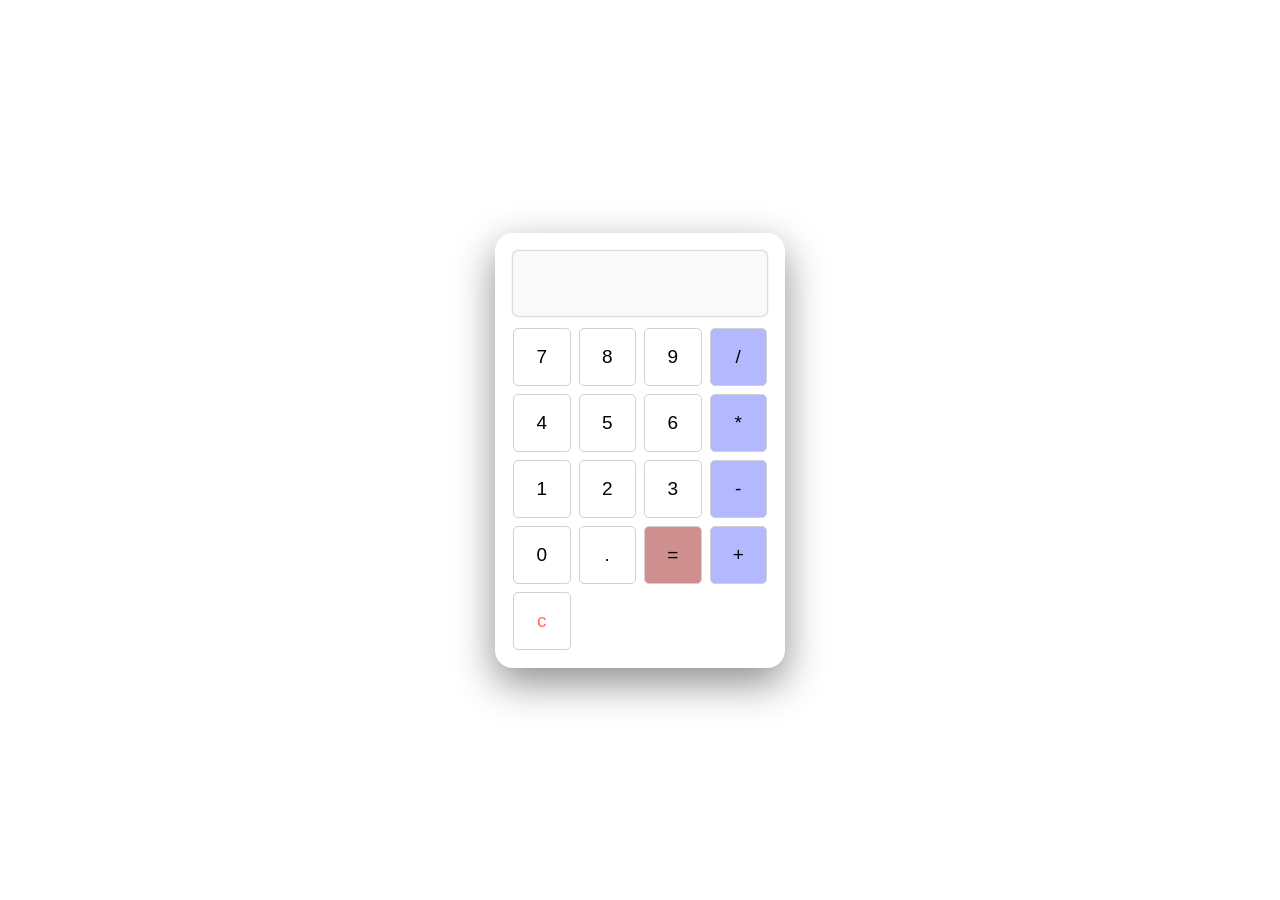
<file: calculator/index.html>
<!DOCTYPE html>
<html lang="en">

<head>
    <meta charset="UTF-8">
    <meta name="viewport" content="width=device-width, initial-scale=1.0">
    <title>Document</title>
    <link rel="stylesheet" href="style.css">
</head>

<body>
    <div class="container">
        <input type="text" id="input" readonly>
        <div id="key-pads">
            
            <button class="btn">7</button>
            <button class="btn">8</button>
            <button class="btn">9</button>
            <button class="btn">/</button>
            <button class="btn">4</button>
            <button class="btn">5</button>
            <button class="btn">6</button>
            <button class="btn">*</button>
            <button class="btn">1</button>
            <button class="btn">2</button>
            <button class="btn">3</button>
            <button class="btn">-</button>
            <button class="btn">0</button>
            <button class="btn">.</button>
            <button class="cal">=</button>
            <button class="btn">+</button>
            <button class="cls">c</button>
        </div>
    </div>
    <script src="script.js"></script>
</body>

</html>
</file>
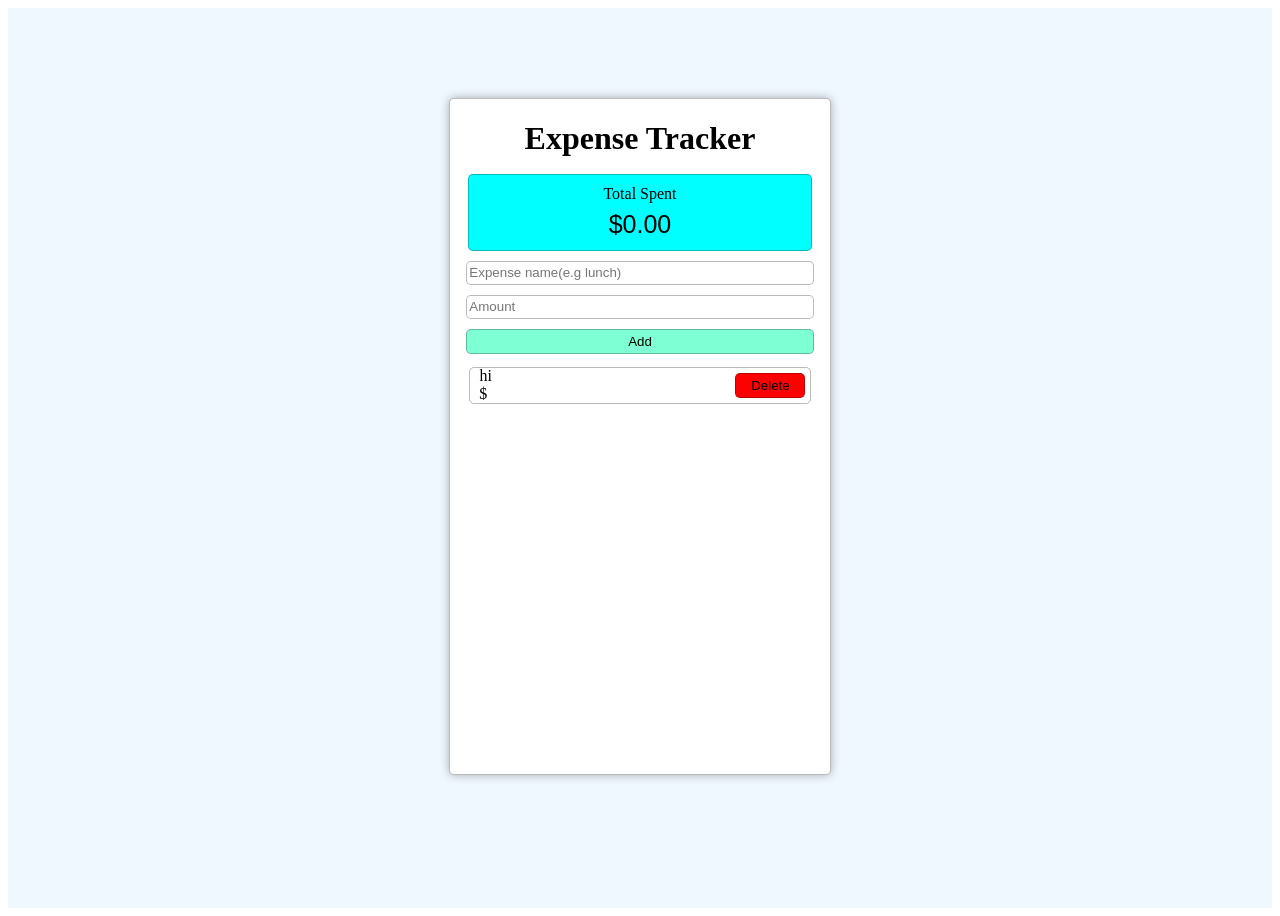
<file: expense tracker/index.html>
<!DOCTYPE html>
<html lang="en">
<head>
    <meta charset="UTF-8">
    <meta name="viewport" content="width=device-width, initial-scale=1.0">
    <title>Document</title>
    <link rel="stylesheet" href="style.css">
</head>
<body>
    <div class="master">
        <div class="container">
        <h1 >Expense Tracker</h1>
        <div class="expense" >
            <span 
            font-family: Arial, Helvetica, sans-serif;
            >Total Spent</span>
            <span id="spent" style="font-size: 25px;
                font-weight: 500;
                font-family: Arial, Helvetica, sans-serif;">$0.00</span>
        </div>
        <input type="text" id="item" placeholder="Expense name(e.g lunch)" required >
        <input type="text" id="cost" placeholder="Amount" required>
        <button id="btn" onclick="add()">Add</button>
        <div id="display" >
            <div class="things">
                <div class="initity">
                    <span id="val" >hi</span>
                    <span id="val-1">$</span>
                </div>
                <button id="del">Delete</button>
            </div>
        </div>
    </div>
    </div>
    <script src="script.js"></script>
</body>
</html>
</file>
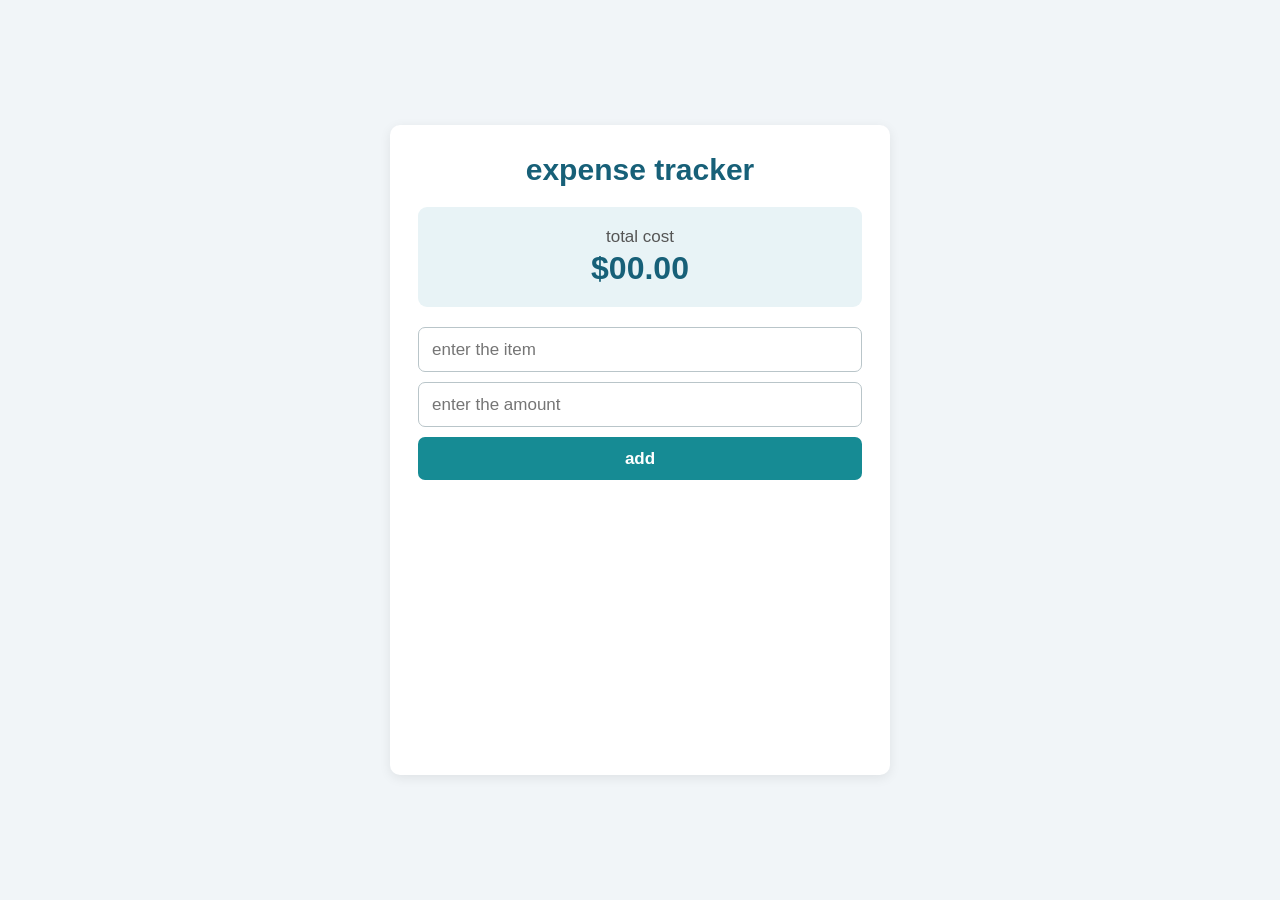
<file: expense/index.html>
<!DOCTYPE html>
<html lang="en">
<head>
    <meta charset="UTF-8">
    <meta name="viewport" content="width=device-width, initial-scale=1.0">
    <title>Document</title>
    <link rel="stylesheet" href="style.css">
</head>
<body>
    <div class="container">
        <h1>expense tracker</h1>
        <div class="view">
            <p>total cost</p>
            <span id="spent">$00.00</span>
        </div>
        <input type="text"  id="type" placeholder="enter the item">
        <input type="text" id="cost" placeholder="enter the amount">
        <button id="btn">add</button>
        <div class="cont">
        </div>
    </div>
    <script src="script.js"></script>
</body>
</html>
</file>
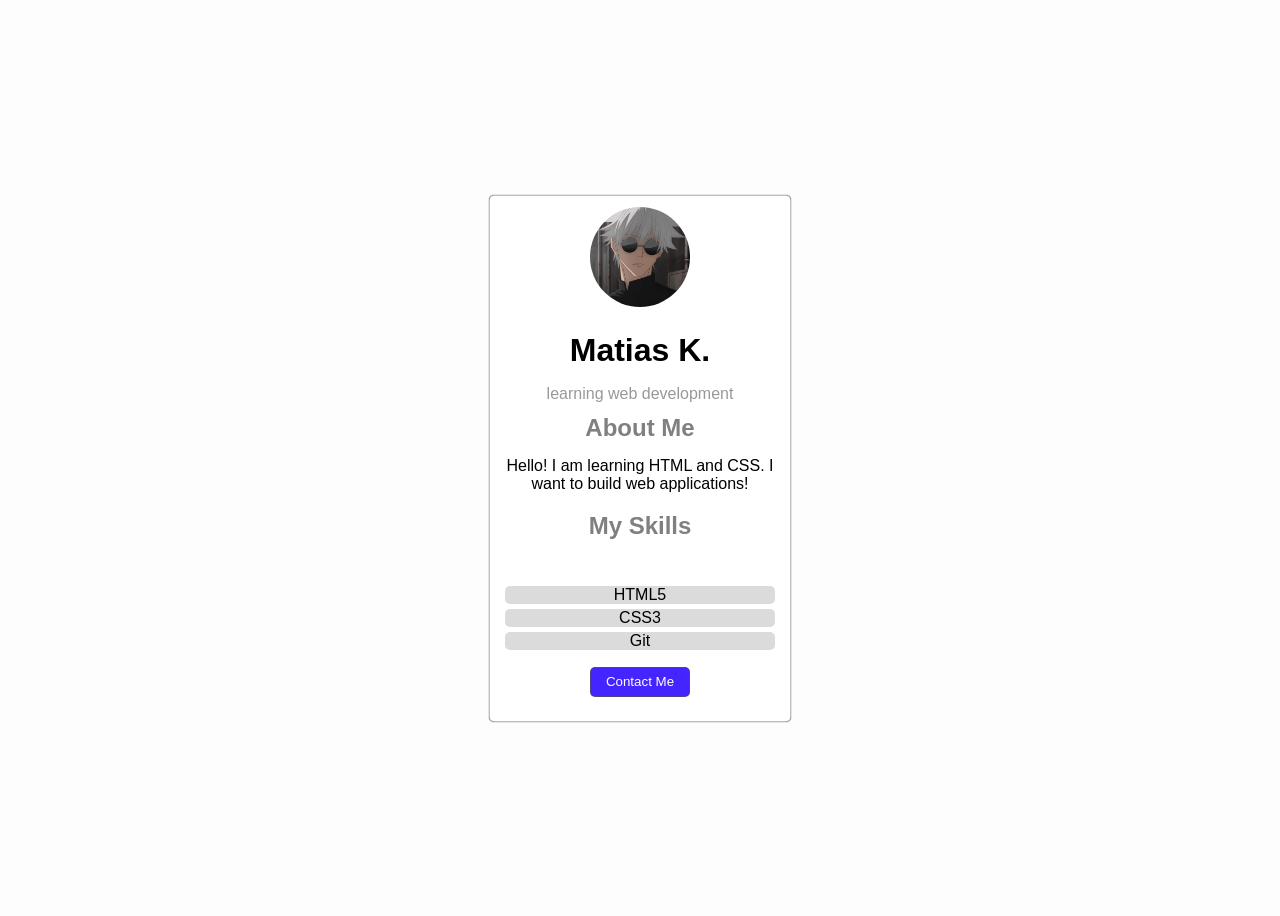
<file: home-work-2/index.html>
<!DOCTYPE html>
<html lang="en">

<head>
    <meta charset="UTF-8">
    <meta name="viewport" content="width=device-width, initial-scale=1.0">
    <title>Document</title>
    <link rel="stylesheet" href="style.css">
</head>

<body>
    <div class="container">
        <div class="second-container">
            <div class="profile">
                <img src="pp.jpg" alt="me" srcset="">
            </div>
            <div class="first-element">
                <h1>Matias K.</h1>
                <p>learning web development</p>
            </div>
            <h2 class="abt">About Me</h2>
            <p>Hello! I am learning HTML and CSS. I want to build web applications!</p>
            <div class="intel">
                <h2 class="abt msk">My Skills</h2>
                <ul>
                    <li>HTML5</li>
                    <li>CSS3</li>
                    <li>Git</li>
                </ul>
                <button>Contact Me</button>
            </div>
        </div>
    </div>
</body>

</html>
</file>
<file: calculator/style.css>
* {
    box-sizing: border-box;
}

body {
    margin: 0;
    height: 100vh;
    display: flex;
    justify-content: center;
    align-items: center;
    font-family: Arial, sans-serif;
}

.container {
    width: 290px;
    padding: 18px;
    border-radius: 18px;
    background: #ffffff;
    box-shadow: 0 15px 40px rgba(0, 0, 0, 0.45);
}

input {
    width: 100%;
    height: 65px;
    padding: 10px 15px;
    margin-bottom: 12px;
    border: none;
    outline: none;
    border-radius: 5px;
    background: #f9f9f9;
    color: black;
    font-size: 28px;
    text-align: right;
    box-shadow:  0 0 2px rgba(0, 0, 0, 0.5);
}

input:focus {
    border: none;
}

#key-pads {
    display: grid;
    grid-template-columns: repeat(4, 1fr);
    gap: 8px;
}

button {
    width: 100%;
    height: 58px;
    border: 1px solid #d1d1d1;
    border-radius: 5px;
    background: white;
    color: black;
    font-size: 19px;
    font-weight: 500;
    cursor: pointer;
    transition: background-color 0.15s ease,transform 0.1s ease;
}

button:hover {
    background-color: #0f7fe080;
}

button:active {
    transform: scale(0.92);
    background-color: #4d56cf;
}


button:nth-child(4),
button:nth-child(8),
button:nth-child(12),
button:nth-child(16) {
    background-color: #b3b8ff;
}
button:nth-child(4):hover,
button:nth-child(8):hover,
button:nth-child(12):hover,
button:nth-child(16):hover {
    background-color: #9b9fd2;
}


.cal{
    background-color: #cf8f8f;
}

.cal:hover {
    background-color: #ff7070;
}


.cls {
    background-color: #ffffff;
    color: #ff6b6b;
}

.cls:hover {
    background-color: #555;
}
</file>
<file: expense tracker/style.css>
.master{
    display: flex;
    /* align-items: center; */
    justify-content: center;
    height: 100vh;
    background-color: aliceblue;
}
.container{
    display: flex;
    align-items: center;
    flex-direction: column;
    gap: 10px;
    width: 30%;
    border-radius: 5px;
    border: 1px solid rgba(10, 10, 10, 0.274);
    height: 75vh;
    margin-top: 10vh;
    background-color: white;
    box-shadow: 0px 0px 10px rgba(0, 0, 0, 0.308);
}
.expense{
    display: flex;
    align-items: center;
    justify-content: center;
    flex-direction: column;
    gap: 7px;
    margin-top: -15px;
    width: 90%;
    height: 75px;
    background-color: aqua;
    border-radius: 5px;
    border: 1px solid rgba(10, 10, 10, 0.274);
}
#item,#cost,#btn{
     width: 90%;
}
input{
    height: 20px;
    border-radius: 5px;
    border: 1px solid rgba(10, 10, 10, 0.274);
}
#btn{
    height: 25px;
    width: 92%;
    background-color: aquamarine;
    border-radius: 5px;
    border: 1px solid rgba(10, 10, 10, 0.274);
}
#display{
    display: flex;
    align-items: center;
    justify-content: center;
    width: 92%;
}
.things{
    display: flex;
    align-items: center;
    justify-content: space-between;
    width: 100%;
    border-radius: 5px;
    border: 1px solid rgba(10, 10, 10, 0.274);
    margin: 3px;
    height: 35px;
    gap: 7px;
}
#del{
    width: 70px;
    height: 25px;
    background-color: red;
    margin-right: 5px;
     border-radius: 5px;
    border: 1px solid rgba(10, 10, 10, 0.274);
}
#val{
    margin-left: 5px;
}
.initity{
    display: flex;
    flex-direction: column;
    align-items: center;
    padding: 5px;
    margin-top: 5px;
    margin-bottom: 5px;
}
</file>
<file: expense/style.css>
* {
    box-sizing: border-box;
}

body {
    margin: 0;
    min-height: 100vh;
    display: flex;
    justify-content: center;
    align-items: center;

    font-family: Arial, sans-serif;
    background: #f1f5f8;
}

.container {
    width: 500px;
    min-height: 650px;
    padding: 28px;

    background: white;
    border-radius: 10px;

    box-shadow: 0 3px 12px rgba(0, 0, 0, 0.08);
}

h1 {
    margin: 0 0 20px;
    text-align: center;

    font-size: 30px;
    color: #176078;
}

.view {
    height: 100px;
    margin-bottom: 20px;

    display: flex;
    flex-direction: column;
    justify-content: center;
    align-items: center;

    background: #e8f3f6;
    border-radius: 9px;
}

.view p {
    margin: 0 0 3px;

    font-size: 17px;
    color: #555;
}

#spent {
    font-size: 32px;
    font-weight: bold;
    color: #176078;
}

input {
    width: 100%;
    height: 45px;

    margin-bottom: 10px;
    padding: 0 13px;

    border: 1px solid #b9c5c9;
    border-radius: 7px;

    font-size: 17px;
    outline: none;
}

/* input:focus {
    border-color: #176078;
} */

#btn {
    width: 100%;
    height: 43px;

    margin-bottom: 20px;

    border: none;
    border-radius: 7px;

    background: #168b94;
    color: white;

    font-size: 17px;
    font-weight: bold;

    cursor: pointer;
}

#btn:hover {
    background: #147e86;
}

.cont > div {
    min-height: 70px;
    margin-bottom: 9px;
    padding: 12px 14px;

    display: grid;
    grid-template-columns: 1fr auto;
    grid-template-rows: auto auto;
    align-items: center;

    background: #f5f8fa;
    border: 1px solid #dfe5e8;
    border-radius: 7px;
}

/* Very slight random-looking variation */
/* .cont > div:nth-child(2n) {
    background: #f3f7f8;
}

.cont > div:nth-child(3n) {
    background: #f6f6f9;
} */

 /* .cont span:first-child {
    font-size: 17px;
    color: #333;
} */

.cont span:nth-child(2) {
    font-size: 18px;
    font-weight: bold;
    color: #176078;
}

.cont button {
    grid-column: 2;
    grid-row: 1 / 3;

    width: 70px;
    height: 34px;

    border: none;
    border-radius: 7px;

    background: #c83232;
    color: white;

    font-size: 14px;
    font-weight: bold;

    cursor: pointer;
}

.cont button:hover {
    background: #ad2929;
}
</file>
<file: home-work-2/style.css>
body{
    font-family: Arial;
    background-color: rgb(253, 253, 253);
}
.container{
    display: flex;
    height: 100vh;
    align-items: center;
    justify-content: center;
}
.second-container{
    display: flex;
    flex-direction: column;
    align-items: center;
    justify-content: center;
    width: 300px;
    height: 525px;
    border: 1px solid rgba(0, 0, 0, 0.253);
    text-align: center;
    border-radius: 5px;
    box-shadow: 0px 0px 1px black;
    background-color: white;
    transition: 
    scale 0.1s,
    box-shadow 0.5s,
    transform 1s;
}
.second-container:hover{
    scale: 2px;
    box-shadow: 0px 0px 15px black;
    transform: translate(0px,-10px);
}
.profile img{

    width: 100px;
    height: 100px;
    border-radius: 50%;
}
ul{
    display: flex;
    flex-direction: column;
    width: 270px;
    height: 20%;
    gap: 5px;
    margin-right: 40px;
    /* margin-top: -20px; */
}
li{
    list-style: none;
    text-align: center;
    background-color: rgba(113, 113, 113, 0.251);
   width:100%;
   height: 100px;
   border-radius: 5px;
   
}
.intel{
    display: flex;
    flex-direction: column;
    align-items: center;
    justify-content: center;
    gap: 10px;
    /* margin-top: -100px; */
    width: 100%;
    height: 200px;
    /* margin-bottom: -150px; */
}
.abt{
    color: gray;
    margin-top: -5px;
}
.first-element p{
    color: rgba(128, 128, 128, 0.811);
}
button{
    --color1: blue;
    --color2: purple;
    color: white;
    width: 100px;
    height: 30px;
    background-color: rgba(38, 0, 255, 0.858);
    border: 1px solid rgba(84, 83, 83, 0.674);
    border-radius: 5px;
    cursor: pointer;
    transition: transform 0.5s;
    margin-top: 15px;
}
button:hover{
    transform: translate(0px,-5px);
     background-image: linear-gradient(45deg,var(--color1),var(--color2));
}
.msk{
    margin-top: -10px;
}
p{
  margin-top: -5px;  
}
</file>
